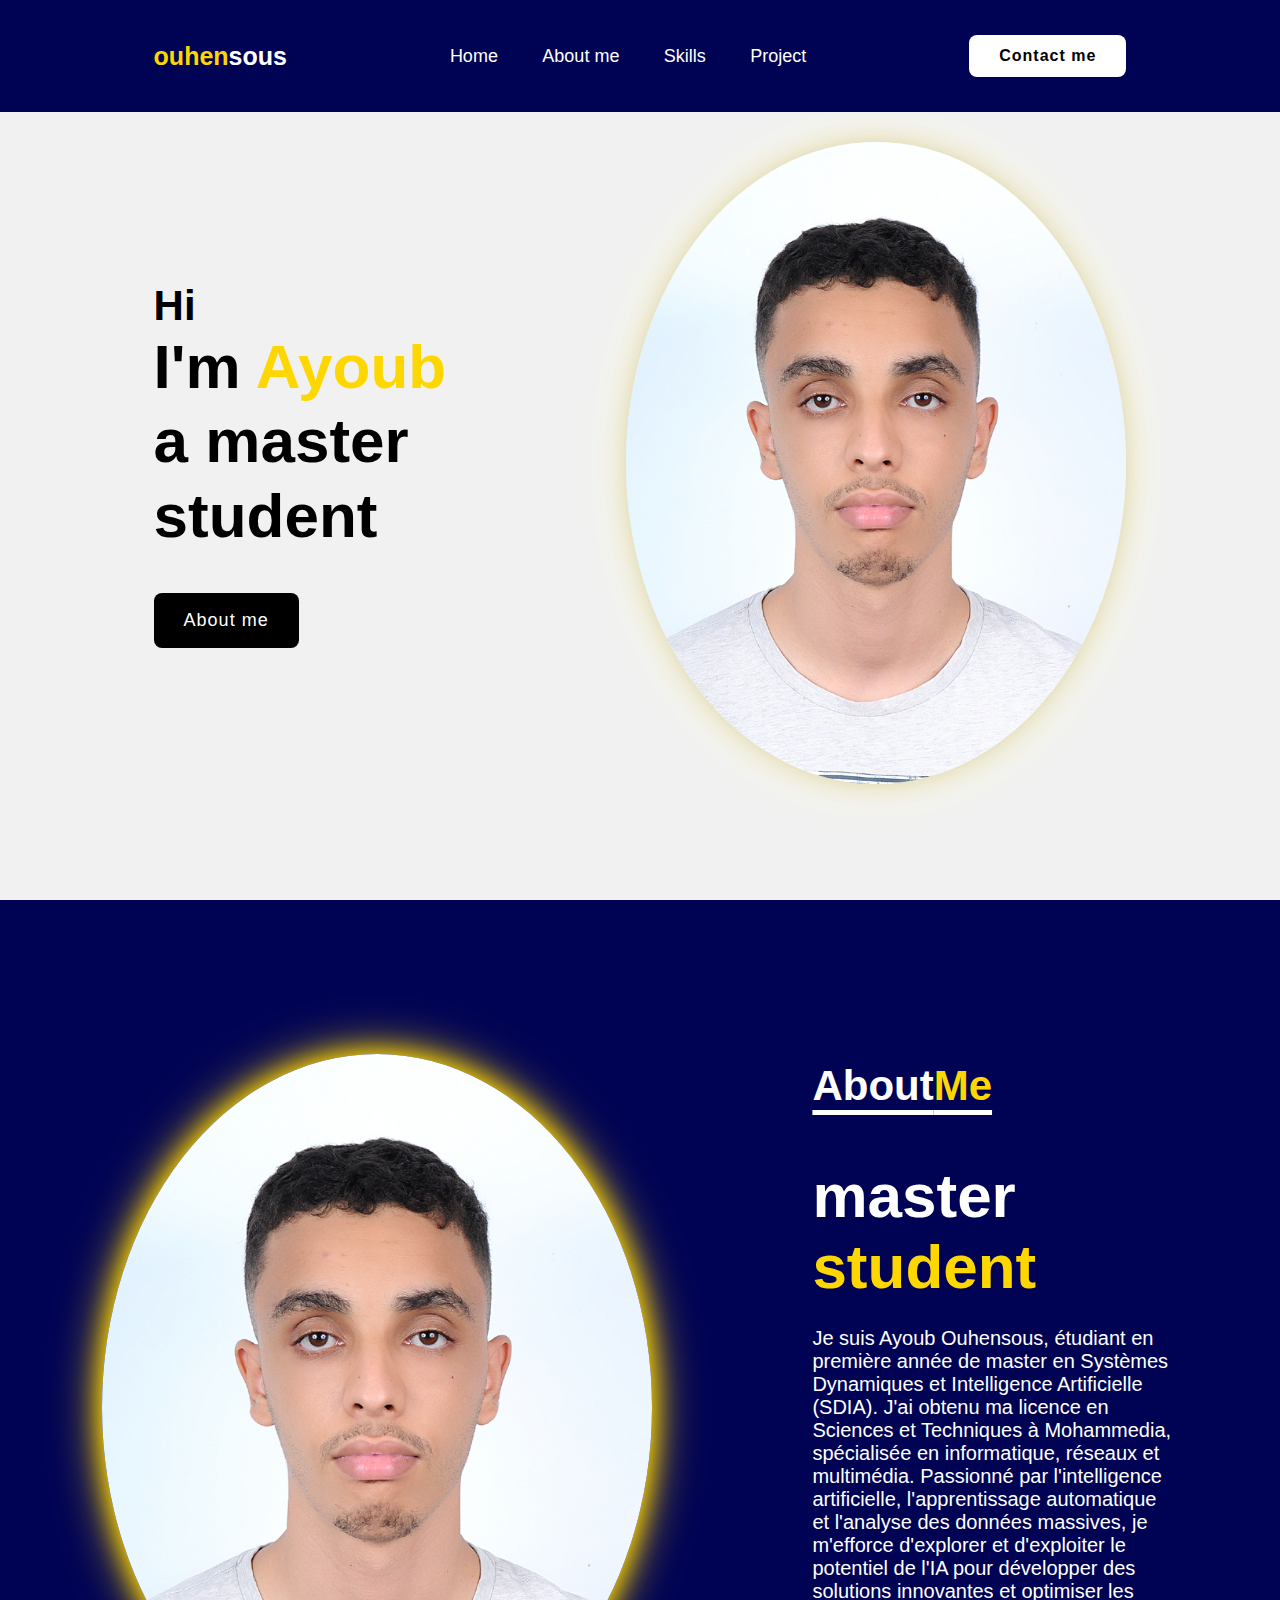
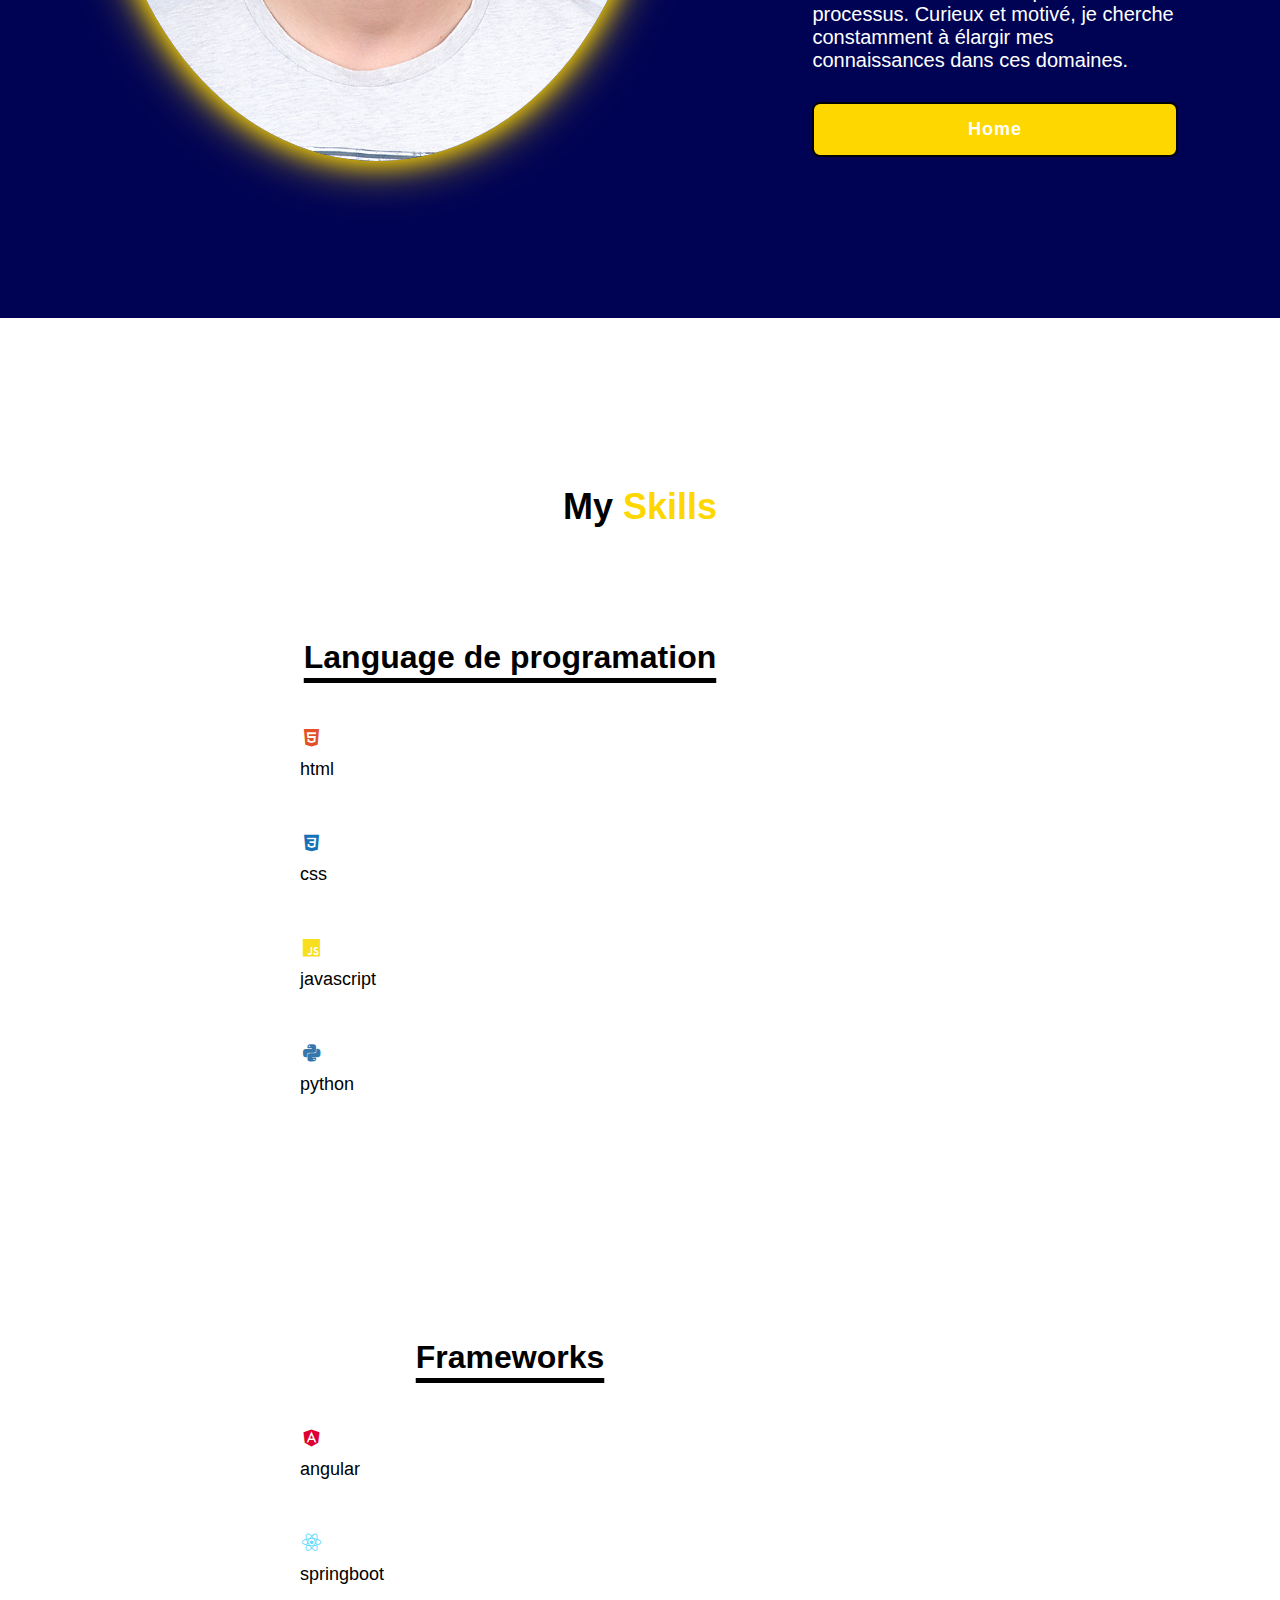
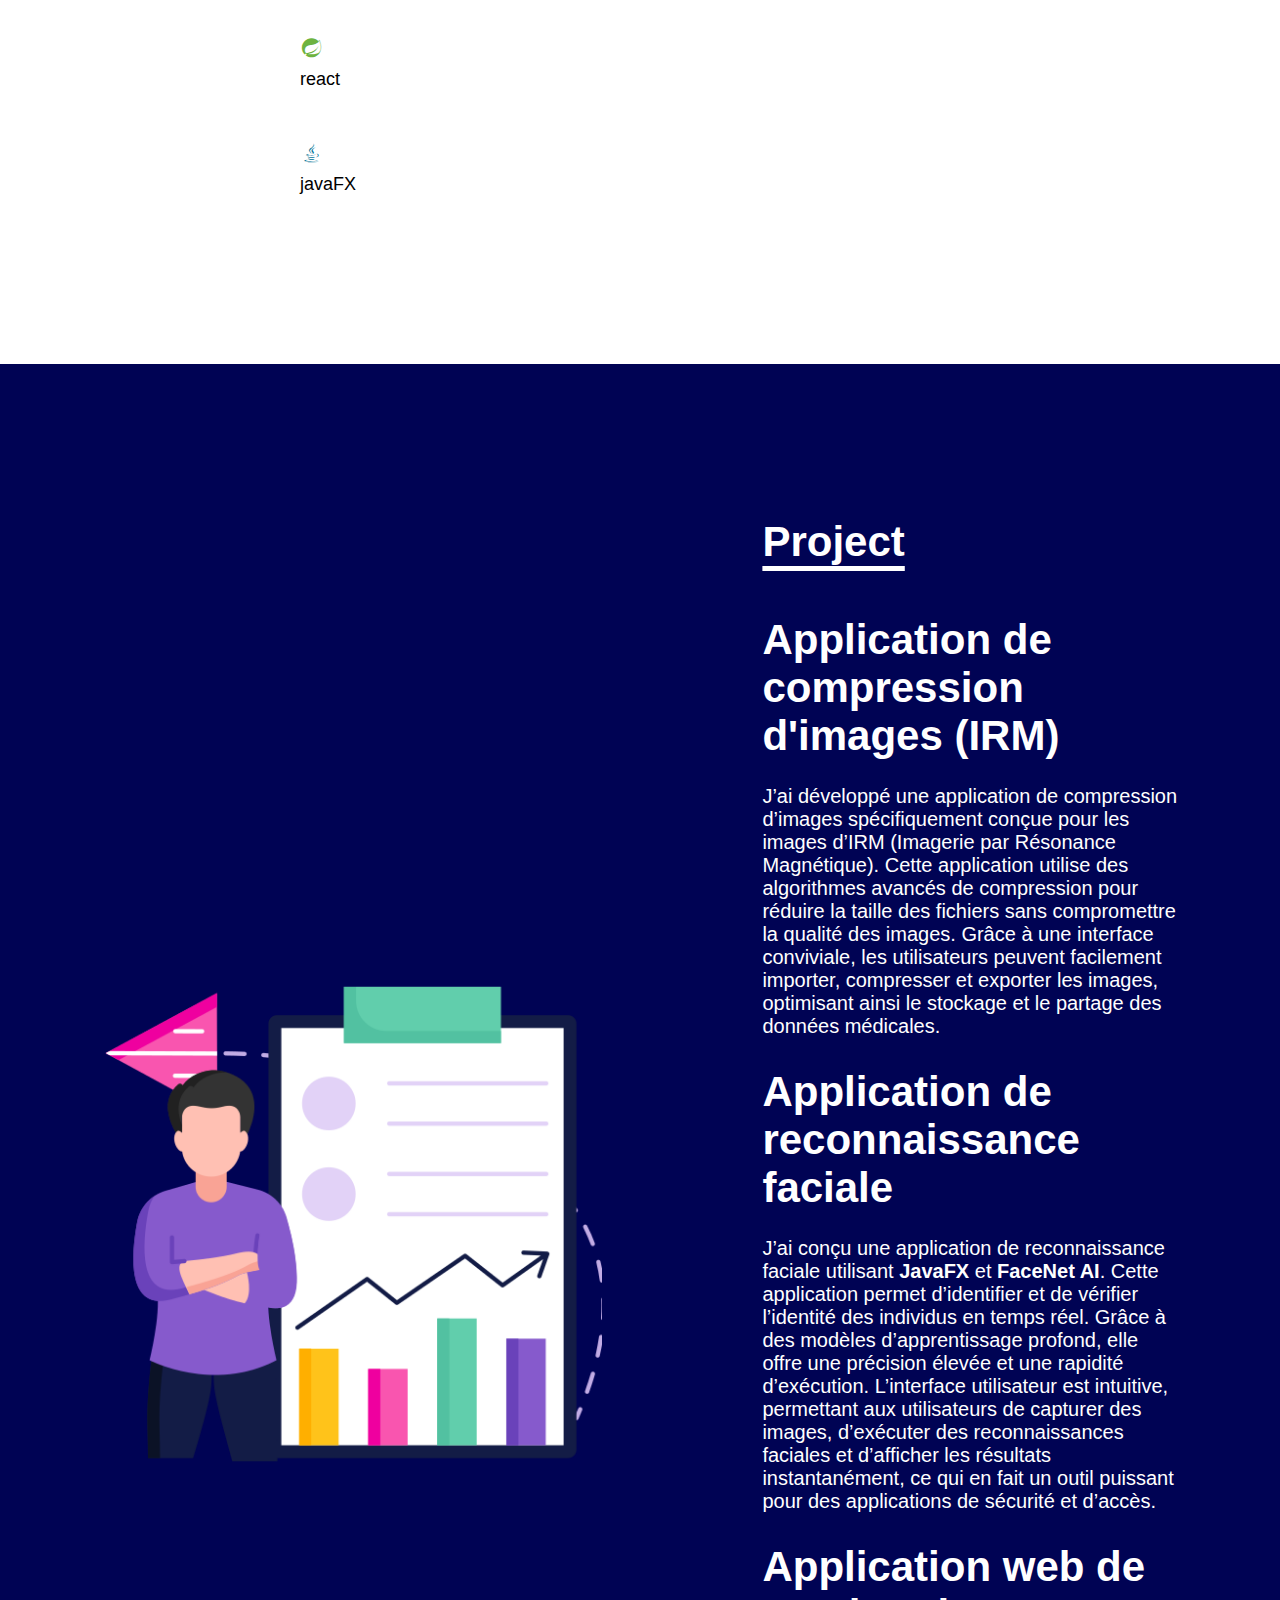
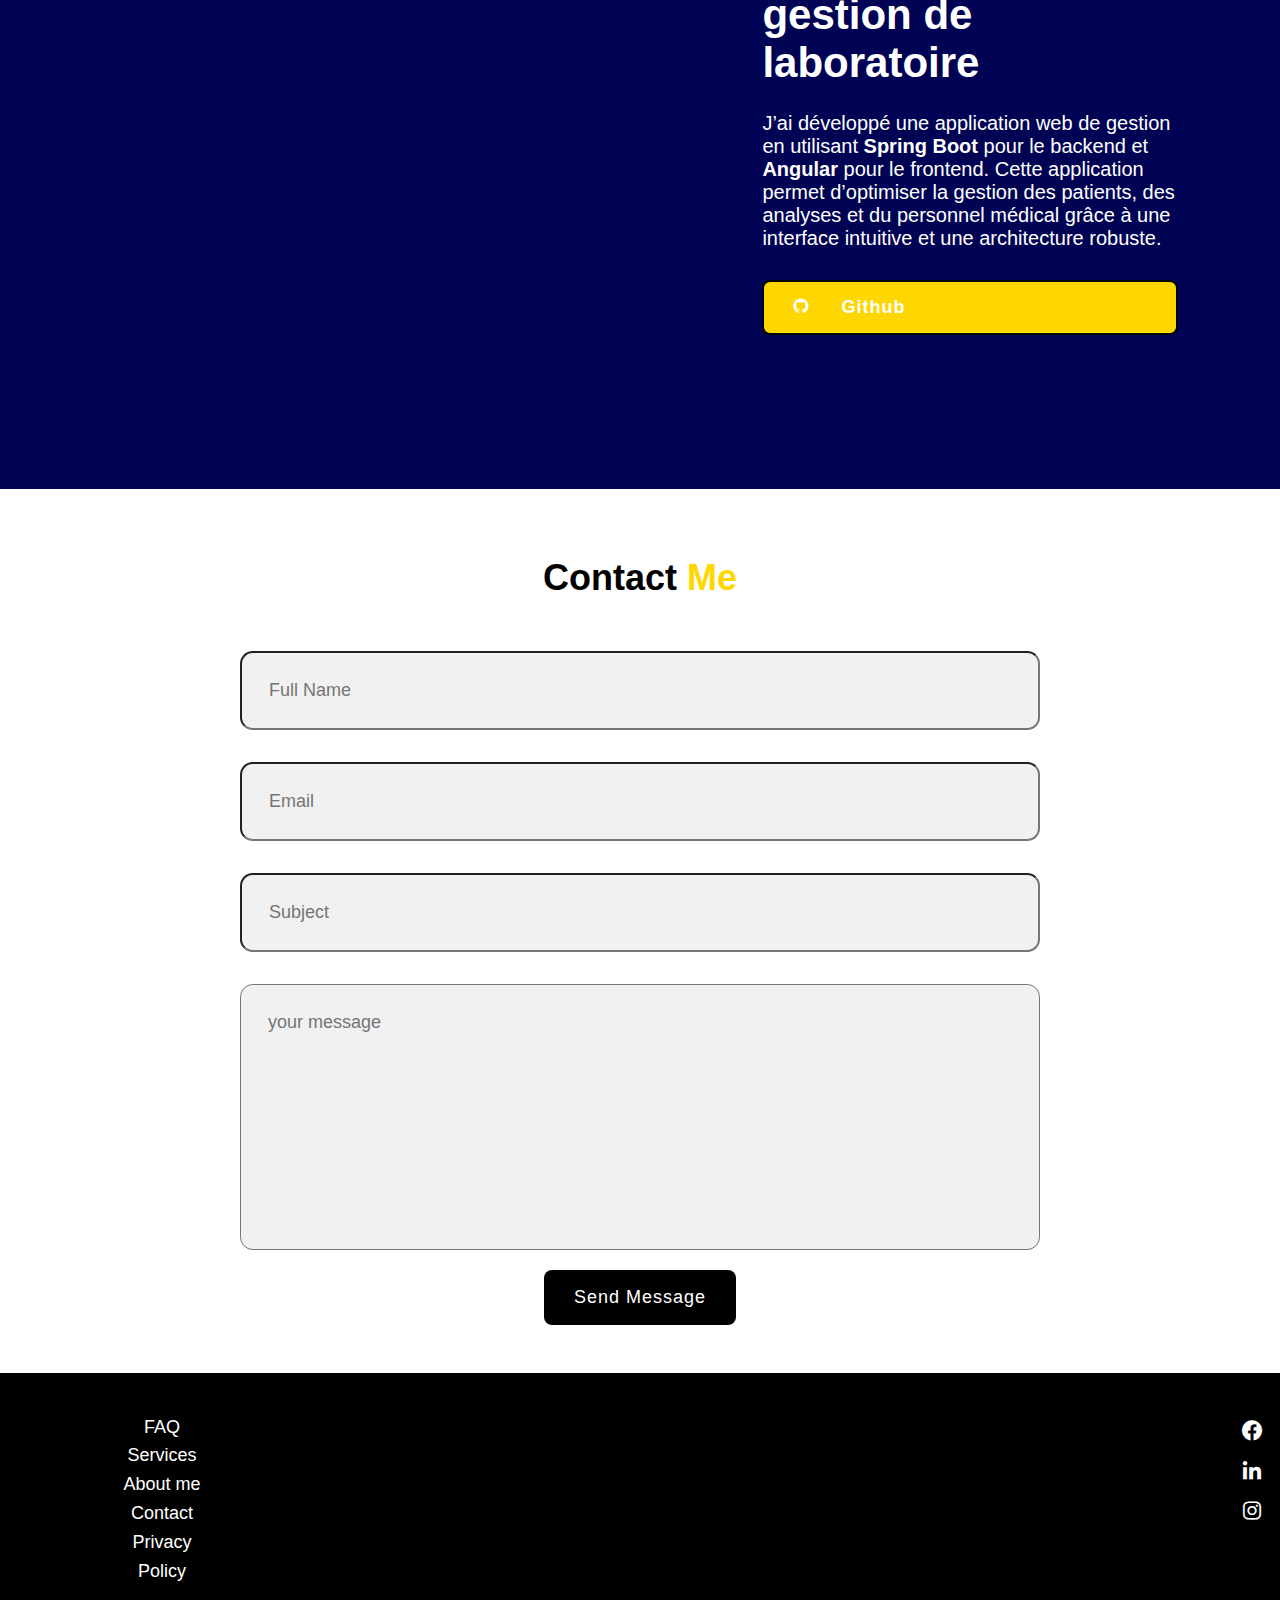
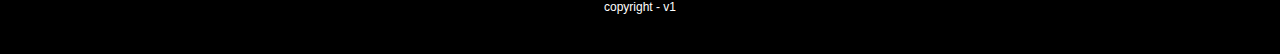
<file: TP/TP1/part2/index.html>
<!DOCTYPE html>
<html lang="en">
<head>
    <meta charset="UTF-8">
    <meta name="viewport" content="width=device-width, initial-scale=1.0">
    <title>Document</title>
    <link rel="stylesheet" href="style.css">
    <link href='https://unpkg.com/boxicons@2.1.4/css/boxicons.min.css' rel='stylesheet'>

</head>
<body>
    <header class="header">
        <a href="#" class="logo"><span>ouhen</span>sous</a>
        <nav class="navbar">
            <a href="#" >Home</a>
            <a href="#About-me" >About me</a>
            <a href="#my">Skills</a>
            <a href="#project-me" >Project</a>
            
        </nav>

        <a href="#cont" class="contact"> Contact me</a>

    </header>

    <section class="home">
            <div class="home-content">
                <h3>Hi</h3>
                <h1>I'm <span>Ayoub<br></span>a master student</h1>

                
                <div class="btn-box">
                    <a href="#About-me"><button class="btn-1">About me</button></a>
                </div>

            </div>

            <div class="img-box">
                <img src="ayoub.jpg" alt="">
            </div>
    </section>

    <section class="about" id="About-me">

        <div class="about-img">
            <img src="ayoub.jpg" alt="">
        </div>
        <div class="about-content">
            <h2 class="headding">
                About<span>Me</span>
            </h2>
            <h3> master <span>student</span></h3>
            <p>Je suis Ayoub Ouhensous, étudiant en première année de master en Systèmes Dynamiques et Intelligence Artificielle (SDIA). J'ai obtenu ma licence en Sciences et Techniques à Mohammedia, spécialisée en informatique, réseaux et multimédia. Passionné par l'intelligence artificielle, l'apprentissage automatique et l'analyse des données massives, je m'efforce d'explorer et d'exploiter le potentiel de l'IA pour développer des solutions innovantes et optimiser les processus. Curieux et motivé, je cherche constamment à élargir mes connaissances dans ces domaines.</p>
            <a href="#" class="btn-2">Home</a>

        </div>
    </section>
    
    <section class="skills" id="my">
        <h2 class="mySkills">My <span>Skills</span></h2>
        <div class="skillsCont">
        <div class="container1" id="skills">
            <h1 class="headding"> Language de programation</h1>
            <div class="Technical-bars">
                <div class="bar"> <i class='bx bxl-html5' style="color: #E34F26;"></i>
                <div class="info">
                    <span>html</span>
                </div>
                <div class="progress-line html">
                    <span></span>
                </div>
            </div>
            <div class="bar"> <i class='bx bxl-css3' style="color: #1572B6;"></i>
                <div class="info">
                    <span>css</span>

                </div>
                <div class="progress-line css">
                    <span></span>
                </div>
            </div>
            <div class="bar"> <i class='bx bxl-javascript' style="color: #F7DF1E;"></i>

                <div class="info">
                    <span>javascript</span>

                </div>
                <div class="progress-line javascript">
                    <span></span>
                </div>
            </div>
            <div class="bar"> <i class='bx bxl-python' style="color: #3776AB;"></i>
                <div class="info">
                    <span>python</span>

                </div>
                <div class="progress-line python">
                    <span></span>
                </div>
            </div>
            
            </div>
        </div>
        <div class="container1">
            <h1 class="headding">Frameworks</h1>
            <div class="Technical-bars">
                <div class="bar"> <i class='bx bxl-angular' style="color: #DD0031;"></i>

                <div class="info">
                    <span>angular</span>
                </div>
                <div class="progress-line angular">
                    <span></span>
                </div>
            </div>
            <div class="bar"> <i class='bx bxl-react' style="color: #61DAFB;"></i>
                <div class="info">
                    <span>springboot</span>
                </div>
                <div class="progress-line springboot">
                    <span></span>
                </div>
            </div>
            <div class="bar"> <i class='bx bxl-spring-boot' style="color: #6DB33F;"></i>

                <div class="info">
                    <span>react</span>

                </div>
                <div class="progress-line react">
                    <span></span>
                </div>
            </div>
            
            <div class="bar"> <i class='bx bxl-java' style="color: #007396;"></i> 

                <div class="info">
                    <span>javaFX</span>

                </div>
                <div class="progress-line javaFX">
                    <span></span>
                </div>
            </div>
        </div>
        </div>

    </section>
    <section class="project" id="project-me">

        <div class="project-img">
            <img src="planning.png" alt="">
        </div>
        <div class="project-content">
            <h2 class="headding">
                Project
            </h2>
            
            <h2>Application de compression d'images (IRM)</h2>
        <p>
            J’ai développé une application de compression d’images spécifiquement conçue pour les images d’IRM (Imagerie par Résonance Magnétique). Cette application utilise des algorithmes avancés de compression pour réduire la taille des fichiers sans compromettre la qualité des images. Grâce à une interface conviviale, les utilisateurs peuvent facilement importer, compresser et exporter les images, optimisant ainsi le stockage et le partage des données médicales.
        </p>
        <h2>Application de reconnaissance faciale</h2>
        <p>
            J’ai conçu une application de reconnaissance faciale utilisant <strong>JavaFX</strong> et <strong>FaceNet AI</strong>. Cette application permet d’identifier et de vérifier l’identité des individus en temps réel. Grâce à des modèles d’apprentissage profond, elle offre une précision élevée et une rapidité d’exécution. L’interface utilisateur est intuitive, permettant aux utilisateurs de capturer des images, d’exécuter des reconnaissances faciales et d’afficher les résultats instantanément, ce qui en fait un outil puissant pour des applications de sécurité et d’accès.
        </p>
        <h2>Application web de gestion de laboratoire</h2>
        <p>
            J’ai développé une application web de gestion en utilisant <strong>Spring Boot</strong> pour le backend et <strong>Angular</strong> pour le frontend. Cette application permet d’optimiser la gestion des patients, des analyses et du personnel médical grâce à une interface intuitive et une architecture robuste.
        </p>
            <a href="https://github.com/ayoubouhensous" target="_blank" class="btn-2">
                <i class='bx bxl-github'></i> <strong>Github</strong>
              </a>

        </div>
    </section>
    

    <section class="contact-form" id="cont">
        <h2 class="contact-me">Contact <span>Me</span></h2>

        <form action="#">
            <div class="input-box">
                <input type="text" placeholder="Full Name">
                <input type="email" placeholder="Email">
            </div>

            <div class="input-box">
                <input type="text" placeholder="Subject">
            </div>

            <textarea name=" " id="" cols="30" rows="10" placeholder="your message"></textarea>

            <input type="submit" value="Send Message" class="btn-1">

        </form>

    


    </section>

    <footer class="footer">
        
        <div class="contenu">
       
        <ul class="list">
            <li>
                <a href="#">FAQ</a>
            </li>
            <li>
                <a href="#">Services</a>
            </li>
            <li>
                <a href="#">About me</a>
            </li>
            <li>
                <a href="#">Contact</a>
            </li>
            <li>
                <a href="#">Privacy Policy</a>
            </li>
        </ul>
        <div class="social">
            <a href="#"><i class='bx bxl-facebook-circle'></i></a>
            <a href="#"><i class='bx bxl-linkedin' ></i></a>
            <a href="#"><i class='bx bxl-instagram' ></i></a>
        </div>
        </div>
        <p class="copyright">copyright - v1</p>

    </footer>
    
</body>
</html>
</file>
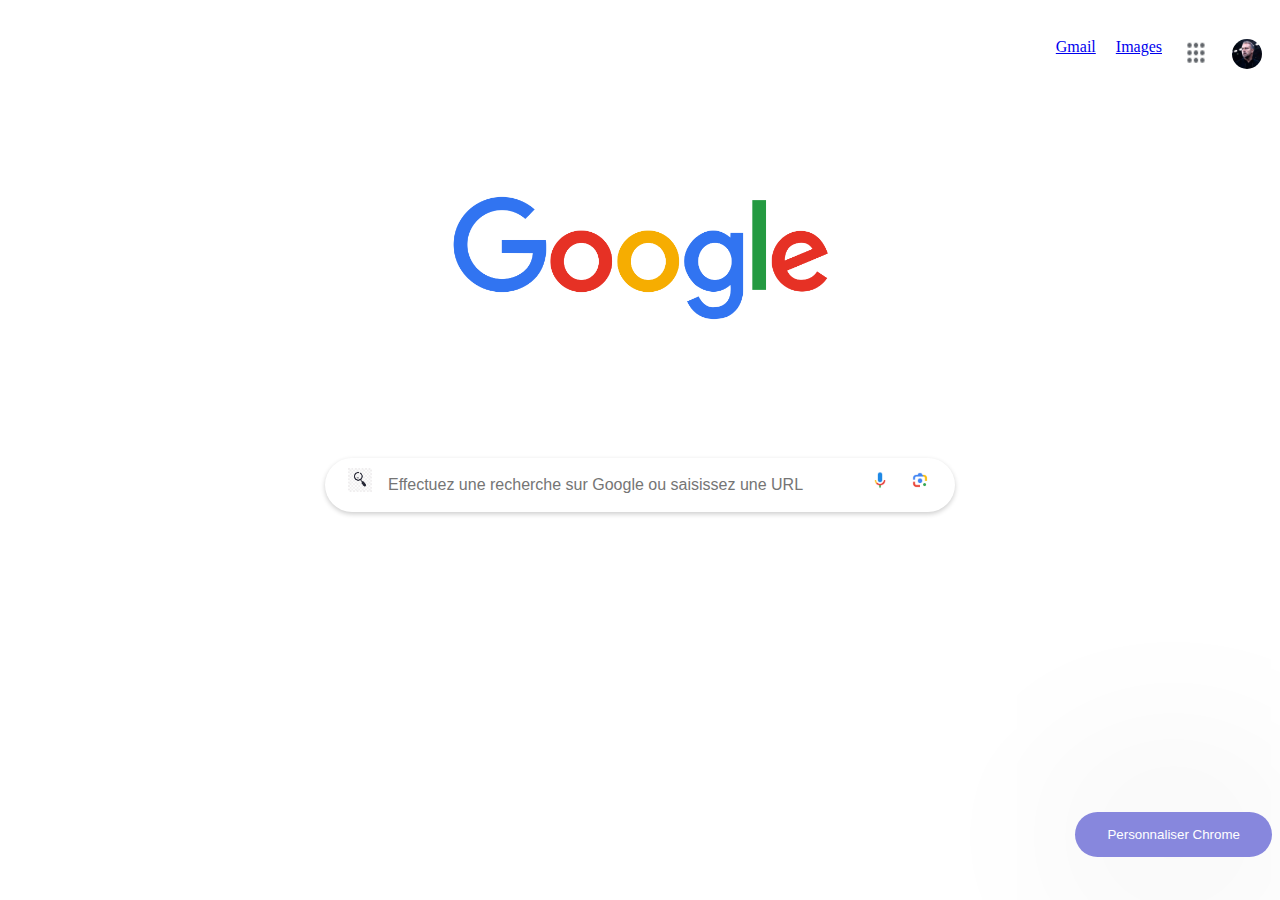
<file: TP/TP1/part1/google.html>
<!DOCTYPE html>
<html lang="en">
<head>
    <meta charset="UTF-8">
    <meta name="viewport" content="width=device-width, initial-scale=1.0">
    <title>Document</title>
    <link rel="stylesheet" href="google.css">
</head>
<body>


    <nav > 
        <a href="Gmail" >Gmail</a>
        <a href="Images">Images</a>
        
        <img  src="points.png" alt="">
        <img src="unnamed.jpg" alt="">
    </nav>

    <div id="logo">
        <img src="Logo_Google.png" alt="">
    </div>

    <div class="search-bar-container">
        <div class="search-bar">
            <img src="recherche.jpg" alt="Search" class="icon">
            <input type="text" placeholder="Effectuez une recherche sur Google ou saisissez une URL">
            <img src="micro.png" alt="Microphone" class="icon">
            <img src="cam.png" alt="Camera" class="icon">
            </div>
    </div>

    <div id="div4">
        <button class="chrome-button">

            Personnaliser Chrome
        </button>
    </div>
    
</body>
</html>
</file>
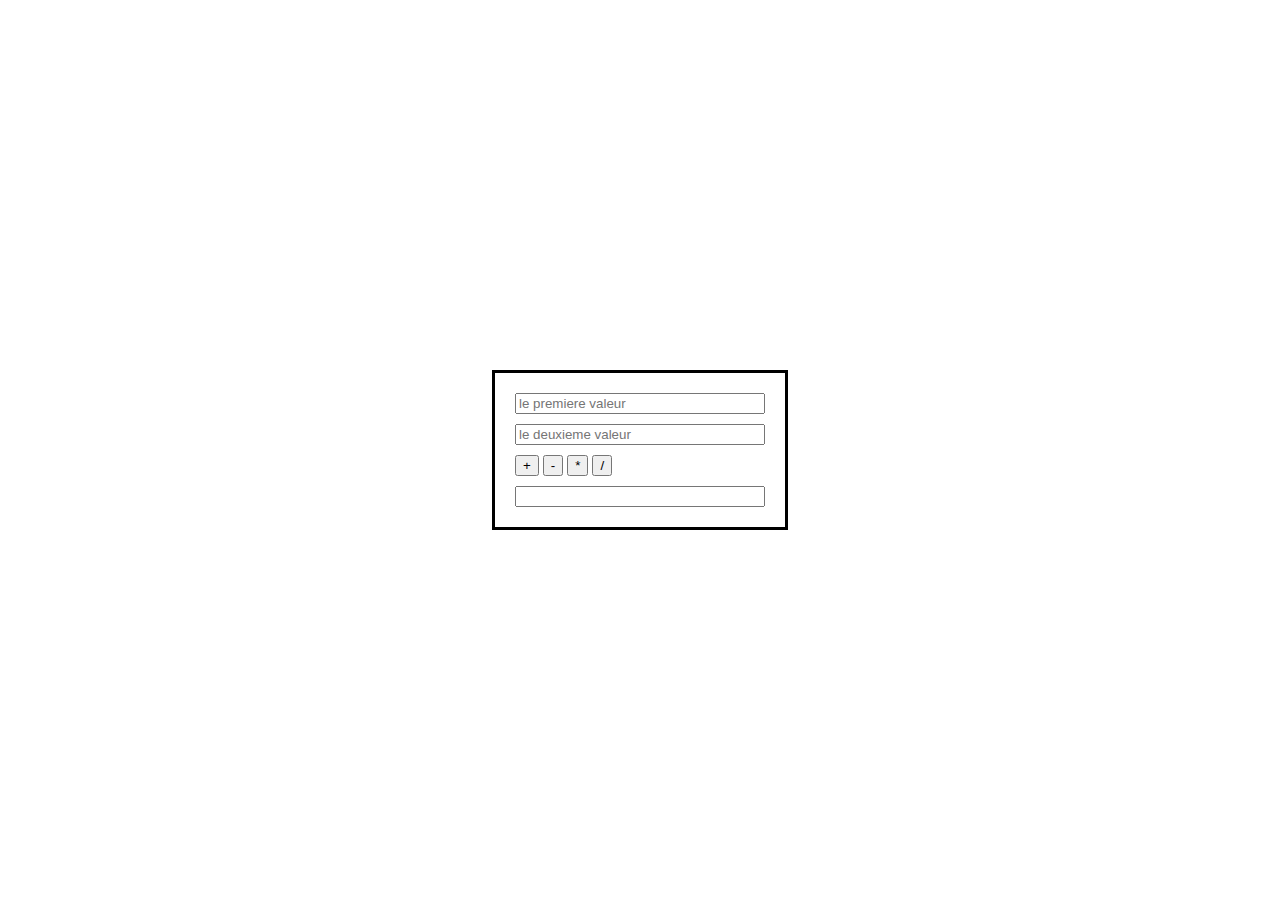
<file: TP/TP4/exercice2/exercice2.html>
<!DOCTYPE html>
<html lang="en">
<head>
    <meta charset="UTF-8">
    <meta name="viewport" content="width=device-width, initial-scale=1.0">
    <title>Document</title>
</head>
<style>
    body {
    display: flex;
    justify-content: center;
    align-items: center;
    height: 100vh;
    margin: 0;
}

    .container {
            border: solid;
            width: 250px;
            padding: 20px;
            display: flex;
            flex-direction: column; 
            gap: 10px; 
    }
</style>
<body>
    <div class="container">
        <input type="text" id="T1" placeholder="le premiere valeur">
        <input type="text" id="T2" placeholder="le deuxieme valeur">
        
        <div class="buttons">
            <button onclick="calculate('+')" >+</button>
            <button onclick="calculate('-')">-</button>
            <button onclick="calculate('*')">*</button>
            <button onclick="calculate('/')">/</button>
        </div>
        <input type="text" id="resultat" >

    </div>
    <script>

        function calculate(op){
            
            switch (op){

                case '+':
                    resultat.value=parseInt(T1.value)+parseInt(T2.value)
                    break
                case '-':
                    resultat.value=parseInt(T1.value)-parseInt(T2.value)
                    break
                case '*':
                    resultat.value=parseInt(T1.value)*parseInt(T2.value)
                    break
                case '/':
                    if(T2.value=='0'){
                        alert("impossible")
                    }else{
                        resultat.value=parseInt(T1.value)/parseInt(T2.value)

                    }
                default:
                    break


            }


        }


    </script>
</body>
</html>
</file>
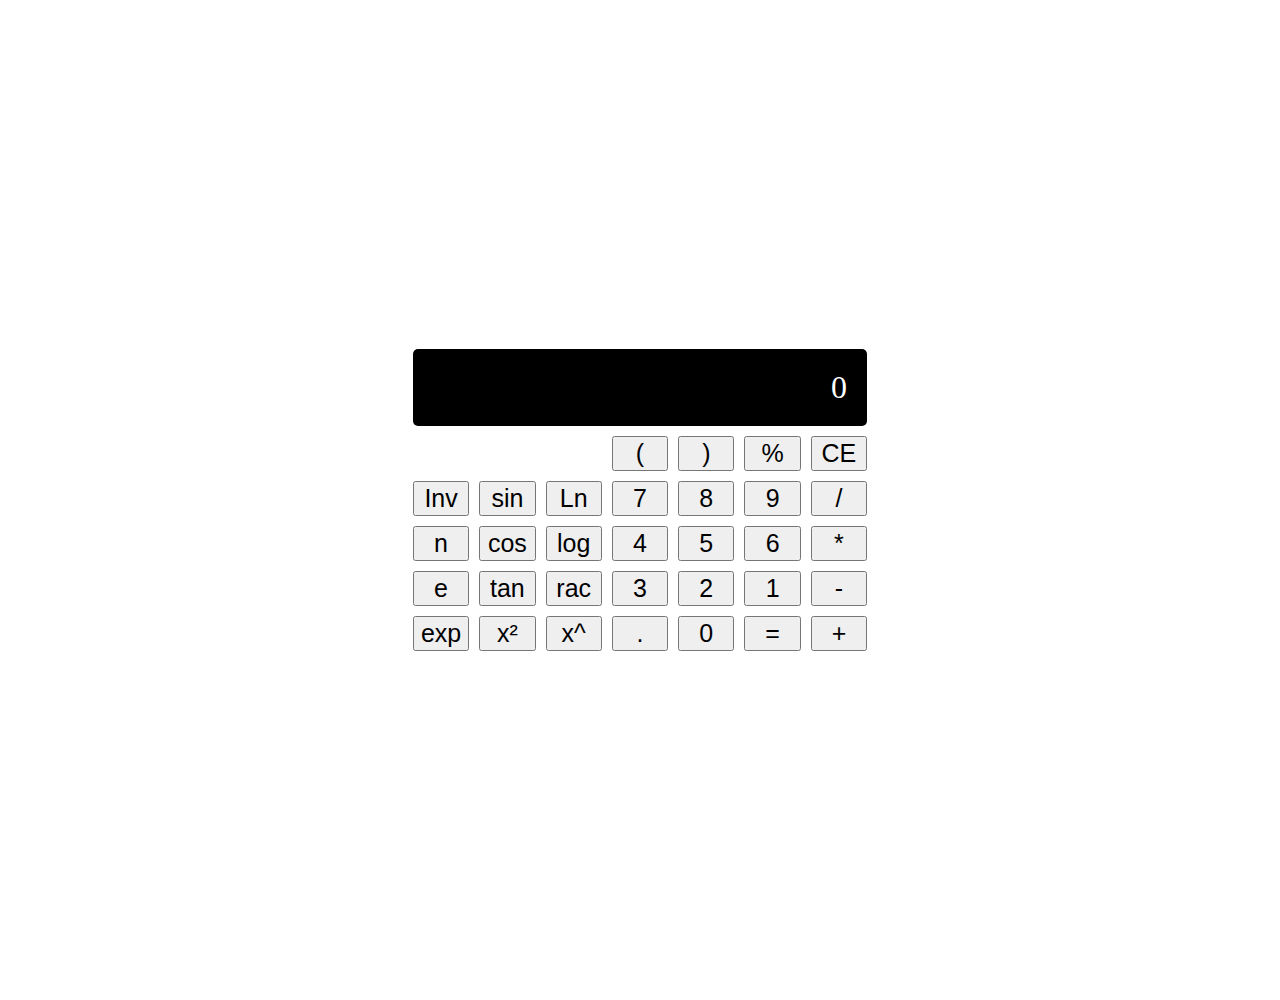
<file: TP/TP4/exercice4/exercice4.html>
<!DOCTYPE html>
<html lang="en">
<head>
    <meta charset="UTF-8">
    <meta name="viewport" content="width=device-width, initial-scale=1.0">
    <title>Document</title>
</head>
<style>
    body {
    display: flex;
    justify-content: center;
    align-items: center;
    height: 1000px;
    margin: 0;
}

.calculator {
    display: grid;
    grid-template-rows: repeat(2, auto);
    gap: 10px;
    padding: 20px;
    box-shadow: 150px white;
}
.display {
    text-align: right;
    background-color: black;
    color: white;
    padding: 20px;
    font-size: 2em;
    border-radius: 5px;
}
.buttons {
    display: grid;
    grid-template-columns: repeat(7, 1fr);
    gap: 10px;
}
button{
    font-size: 25px;
}




</style>
<body>
    <div class="calculator">
        <div class="display" id="display">0</div>
        <div class="buttons" >
                <div class="empty"></div> 
                <div class="empty"></div> 
                <div class="empty"></div> 

                <button> ( </button>
                <button> ) </button>
                <button> % </button>
                <button> CE</button>
                <button> Inv</button>
                <button> sin</button>
                <button> Ln</button>
                <button> 7 </button>
                <button> 8 </button>
                <button> 9</button>
                <button> /</button>
                <button> n</button>
                <button> cos</button>
                <button> log </button>
                <button> 4 </button>
                <button> 5</button>
                <button> 6</button>
                <button> *</button>
                <button> e</button>
                <button> tan</button>
                <button> rac</button>
                <button> 3</button>
                <button> 2</button>
                <button> 1</button>
                <button> -</button>
                <button> exp</button>
                <button> x²</button>
                <button> x^</button>
                <button> .</button>
                <button> 0</button>
                <button> =</button>
                <button> +</button>







        </div>
    </div>
    
    <script>
let display = document.getElementById('display');
let currentInput = '';
let operator = '';
let firstOperand = '';
let secondOperand = '';

document.querySelectorAll('button').forEach((button) => {
    button.addEventListener('click', function() {
        let value = button.textContent.trim();

        if (value === 'CE') {
            // Clear everything
            currentInput = '';
            operator = '';
            firstOperand = '';
            secondOperand = '';
            display.textContent = '0';
        } else if (value === '=') {
            // Perform calculation
            if (firstOperand && operator && currentInput) {
                secondOperand = currentInput;
                let result = calculate(firstOperand, operator, secondOperand);
                display.textContent = result;
                currentInput = result;
                operator = '';
                firstOperand = '';
                secondOperand = '';
            }
        } else if (value === 'x^') {
            // Handle power operation
            if (currentInput) {
                firstOperand = currentInput;
                operator = '^';
                currentInput = '';
            }
        
        } else if (['+', '-', '*', '/', '%', '^'].includes(value)) {
            // Handle operators
            if (currentInput) {
                firstOperand = currentInput;
                operator = value;
                currentInput = '';
            }
        } else if (value === '√') {
            // Square root
            if (currentInput) {
                let result = Math.sqrt(parseFloat(currentInput));
                display.textContent = result;
                currentInput = result;
            }
        } else if (value === 'x²') {
            // Square
            if (currentInput) {
                let result = Math.pow(parseFloat(currentInput), 2);
                display.textContent = result;
                currentInput = result;
            }
        } else if (value === 'sin') {
            // Sine
            if (currentInput) {
                let result = Math.sin(parseFloat(currentInput));
                display.textContent = result;
                currentInput = result;
            }
        } else if (value === 'cos') {
            // Cosine
            if (currentInput) {
                let result = Math.cos(parseFloat(currentInput));
                display.textContent = result;
                currentInput = result;
            }
        } else if (value === 'tan') {
            // Tangent
            if (currentInput) {
                let result = Math.tan(parseFloat(currentInput));
                display.textContent = result;
                currentInput = result;
            }
        } else if (value === 'Ln') {
            // Natural logarithm
            if (currentInput) {
                let result = Math.log(parseFloat(currentInput));
                display.textContent = result;
                currentInput = result;
            }
        } else if (value === 'log') {
            // Base 10 logarithm
            if (currentInput) {
                let result = Math.log10(parseFloat(currentInput));
                display.textContent = result;
                currentInput = result;
            }
        } else if (value === 'exp') {
            // Exponential
            if (currentInput) {
                let result = Math.exp(parseFloat(currentInput));
                display.textContent = result;
                currentInput = result;
            }
        } else {
            // Handle numbers and decimal point
            currentInput += value;
            display.textContent = currentInput;
        }
    });
});

function calculate(first, operator, second) {
    first = parseFloat(first);
    second = parseFloat(second);

    switch (operator) {
        case '+':
            return first + second;
        case '-':
            return first - second;
        case '*':
            return first * second;
        case '/':
            return first / second;
        case '%':
            return first % second;
        case '^':
            return Math.pow(first, second); // Power operation
        default:
            return 0;
    }
}    </script>

</body>
</html>
</file>
<file: TP/TP1/part2/style.css>
* {
    margin: 0;
    padding: 0;
    box-sizing: border-box;
    font-family: 'Poppins', sans-serif;
    text-decoration: none;
    list-style: none;
}
    html,body{
        scroll-behavior: smooth;
    }

.header{
    position: fixed;
    top: 0;
    left: 0;
    width: 100%;
    padding: 35px 12%;
    background: #000354;
    backdrop-filter: blur(10px);
    display: flex;
    justify-content: space-between;
    align-items: center;
    z-index: 100;

}

.logo{
    font-size: 25px;
    color: white;
    font-weight: 600;
    transition: 0.3s ease;
}

.logo:hover{
    color: #FFD700;
    text-shadow: 0 0 25px #FFD700,
                 0 0 50px #FFD700;
    transform: scale(1.1);    
}

span{
    color: #FFD700;
}

.navbar a{
    font-size: 18px;
    color: white;
    font-weight: 500;
    margin: 0 20px;
    border-bottom: 2px solid transparent;
    transition: 0.3s ease;
}

.navbar a:hover,.navbar a.active{
    color: #FFD700;
    border-bottom: 3px solid #FFD700;


}

.contact{
    padding: 10px 28px;
    background-color: white;
    color: black;
    border: 2px solid transparent;
    border-radius: 8px;
    font-size: 16px;
    letter-spacing: 1px;
    font-weight: 600;
    transition: 0.3s ease;

}
.contact:hover{
    background-color: #FFD700;
    box-shadow: 0 0 25px #FFD700;
    color: white;

}

.home{
    width: 100%;
    min-height: 100vh;
    background: rgb(241, 241, 241);
    display: flex;
    align-items: center;
    gap: 7em;
    padding: 30px 12% 0 ;
}
.home-content{
    max-width: 800px;
}
.home-content h3{
    font-size: 42px;

}
.home-content h1{
    font-size: 62px;
    line-height: 1.2;
}
.home-content p{
    font-size: 18px;
    margin: 25px 0 30px;
    
}
.btn-box{
    width: 345px;
    display: flex;
    gap: 2em;
    margin-top: 40px;
}
.btn-1{
    padding: 15px 28px;
    background-color: black;
    color: white;
    border: 2px solid transparent;
    border-radius: 8px;
    font-size: 18px;
    letter-spacing: 1px;
    font-size: 600;
    transition: 0.3s ease;
    cursor: pointer;
}
.btn-1:hover{
    background-color: white;
    color: black;
    border: 2px solid black;

}
.btn-2{
    padding: 15px 28px;
    background-color: #FFD700;
    color: white;
    border: 2px solid black;
    border-radius: 8px;
    font-size: 18px;
    letter-spacing: 1px;
    font-weight: 600;
    transition: 0.3s ease;
    cursor: pointer;

}
.btn-2:hover{
    background-color: white;
    color: #FFD700;

}

.img-box img{
    border-radius: 50%;
    width: 500px;
    box-shadow: 0 0 25px #d8d1a7,
                0 0 50px #fff9d6;
}

::-webkit-scrollbar{
    width: 15px;
}
::-webkit-scrollbar-thumb{
    background-color: #FFD700;
}
::-webkit-scrollbar-track{
    background-color: rgb(17, 12, 12);
    width: 50px;
}

.about{
    display: flex;
    justify-content: center;
    align-items: center;
    padding: 12% 8%;
    gap: 10em;
    background: #000354;
    
}
.about-img img{
    position: relative;
    width: 550px;
    box-shadow: 0 0 25px #FFD700,
                0 0 50px #FFD700;
    border-radius: 50%;
}

.about-content h2{
    text-align: left;
    color: white;
    font-size: 42px;    
}

.about-content h3{
    font-size: 62px;
    color: white;

}
.about-content p{
    color: white;
    font-size: 20px;
    margin: 25px 0 30px;
    

}
.about-content a{
    
    display: flex;
    margin-top: 20px; 
    justify-content: center;

}

.contact-form{
    padding-top: 60px;
    margin-top: -100px;
}

.contact-form h2{
    text-align: center;
    margin-top: 3em;
    margin-bottom: 1em;
    font-size: 36px;

}

.contact-form form{
    max-width: 50em;
    margin: 1rem auto;
    text-align: center;
    margin-bottom: 3em;
}
.contact-form form .input-box{
    display: flex;
    justify-content: center;
    flex-wrap: wrap;
}
.contact-form form .input-box input,.contact-form form textarea{
    width: 100%;
    padding: 1.5em;
    font-size: 18px;
    color: black;
    background: rgb(241, 241, 241);
    border-radius: .8rem;
    margin: 1rem 0;
    resize: none;
    
}
.skills{
    padding-top: 60px;
}
.skillsCont{
    display: flex;
    flex-wrap: wrap;

}
.skills h2{
    text-align: center;
    margin-top: 3em;
    margin-bottom: 1em;
    font-size: 36px;
}
.container1{
    width: 600px;
    height: 500px;
    padding: 75px 90px;
    margin-left: 210px;
    margin-bottom: 200px;
}
.headding{
    text-align: center;
    text-decoration: underline;
    text-underline-offset: 10px;
    text-decoration-thickness: 5px;
    margin-bottom: 50px;
}
.bar{
    font-size: 23px;

}
.Technical-bars .bar{
    margin: 40px 0 ;

}


.Technical-bars .bar .info{
    margin-bottom: 5px;
}
.Technical-bars .bar .info span{
    font-size: 18px;
    font-weight: 500;
    animation: showText 0.5s 1s linear forwards;
}
.Technical-bars .bar .progress-line{
    position: relative;
    border-radius: 10px;
    width: 100%;
    height: 5px;
    background-color: #000;
    animation: animate 1s cubic-bezier(1,0,0.5,1) forwards;
    transform: scaleX(0);
    transform-origin: left;

}

@keyframes animate {
    100%{
        transform: scaleX(1);
    }
    
}
.Technical-bars .bar .progress-line span {
    height: 100%;
    background-color: #FFD700;
    position: absolute;
    border-radius: 10px;
    animation: animate 1s 1s cubic-bezier(1,0,0.5,1) forwards;
    transform: scaleX(0);
    transform-origin: left;
}
.progress-line.html span{
    width: 80%;
}
.progress-line.css span{
    width: 70%;
}
.progress-line.javascript span{
    width: 90%;
}
.progress-line.python span{
    width: 90%;
}
.progress-line.angular span{
    width: 80%;
}
.progress-line.springboot span{
    width: 70%;
}
.progress-line.react span{
    width: 60%;
}
.progress-line.javaFX span{
    width: 90%;
}
.progress-line span::after{
    position: absolute;
    padding: 1px 8px;
    background-color: #000;
    color: #fff;
    font-size: 12px;
    border-radius: 3px;
    top: -20px;
    right: -20px;
    animation: showText 0.5s 1.5s linear forwards;
    opacity: 0;
}
.progress-line.html span::after{
    content: "80%";
}
.progress-line.css span::after{
    content: "70%";
}
.progress-line.javascript span::after{
    content: "90%";
}
.progress-line.python span::after{
    content: "90%";
}
.progress-line.angular span::after{
    content: "80%";
}
.progress-line.springboot span::after{
    content: "70%";
}
.progress-line.react span::after{
    content: "60%";
}
.progress-line.javaFX span::after{
    content: "90%";
}

.progress-line span::before{
    content: "";
    position: absolute;
    width: 0;
    height: 0;
    border: 7px solid transparent;
    border-bottom-width: 0px;
    border-right-width:0px ;
    border-top-color: #000;
    top: -10px;
    right: 0;
    animation: showText 0.5s 1.5s linear forwards;
    opacity: 0;
}
@keyframes showText {
    100%{
        opacity: 1;
    }
    
}
.bar span{
    color: black;
}

.footer{
    position: relative;
    bottom: 0;
    width: 100%;
    padding: 40px 0;
    background-color: black;
}

.footer .social{
    text-align: center;
    padding-bottom: 25px;
    color: white;
}
.footer .social a {
    font-size: 24px;
    color: white;
    width: 40px;
    height: 40px;
    line-height: 39px;
    display: inline-block;
    text-align: center;
    border-radius: 50%;
    margin: 0 8px;
}
.footer .social a:hover{
    transform: scale(1.2)translateY(-10px);
    color: #FFD700;
}
.footer ul {
    margin-top: 0;
    padding: 0;
    font-size: 18px;
    line-height: 1.6;
    margin-bottom: 0;
    text-align: center;

}
.footer ul li a{
    color: white;
    border-bottom: 3px solid transparent;
    transition: 0.3s ease;
}
.footer ul li a:hover{
    padding: 0 15px;
}
.footer ul li {
    display: inline-block;
    padding: 0 15px;
}
.footer .copyright{
    margin-top: 15px;
    text-align: center;
    font-size: 12px;
    color: white;

}
.contenu{
    display: flex;
    gap: 1000px;
}
.list{
    margin-left: 100px;
}

.project{
    display: flex;
    justify-content: center;
    align-items: center;
    padding: 12% 8%;
    gap: 10em;
    background: #000354;
    
}
.project-img img{
    position: relative;
    width: 500px;
}
.project-content h2{
    text-align: left;
    color: white;
    font-size: 42px;    
}

.project-content h3{
    font-size: 62px;
    color: white;

}
.project-content p{
    color: white;
    font-size: 20px;
    margin: 25px 0 30px;
    

}
.project-content a{
    
    display: flex;
    margin-top: 20px; 

}
.project-content a strong{ 
    margin-left: 30px;

}
</file>
<file: TP/TP1/part1/google.css>
nav{
    position: relative;
    top: 20px;
    display: flex;
    justify-content: flex-end;
    gap: 20px;
    padding: 10px;
}
nav img{
    position: relative;
    top: 1px;
    width: 30px;
    border-radius: 50%;   
    cursor: pointer;


}

#logo {
    display: flex;
    justify-content: center; 
    align-items: center; 
    height: 400px; 
}
div img {
    width: 30%;
}
.search-bar-container {
    display: flex;
    justify-content: center; 
    width: 100%; 
}

.search-bar {
    display: flex;
    width: 600px;
    background: white;
    border-radius: 30px;
    padding: 10px 15px;
    box-shadow: 0 2px 5px rgba(0, 0, 0, 0.2);
}

.search-bar input {
    flex: 1;
    border: none;
    outline: none;
    font-size: 16px;
    padding: 8px;
}

.icon {

    width: 24px;
    height: 24px;
    margin: 0 8px;
    cursor: pointer;
}
#div4{
    position: relative;
    top: 300px;
    display: flex;
    justify-content: flex-end;


}
.chrome-button {

    background-color: rgb(135, 135, 221); 
    color: white; 
    padding: 15px 32px; 
    text-align: center; 
    text-decoration: none; 
    display: inline-block; 
    border: none; 
    border-radius: 30px; 
    box-shadow: 0 2px 200px rgba(0, 0, 0, 0.2);
    cursor: pointer; 
    transition: background-color 0.3s ease; 
}

.customize-chrome-button:hover {
    background-color: rgb(112, 109, 109) ; 
}
</file>
